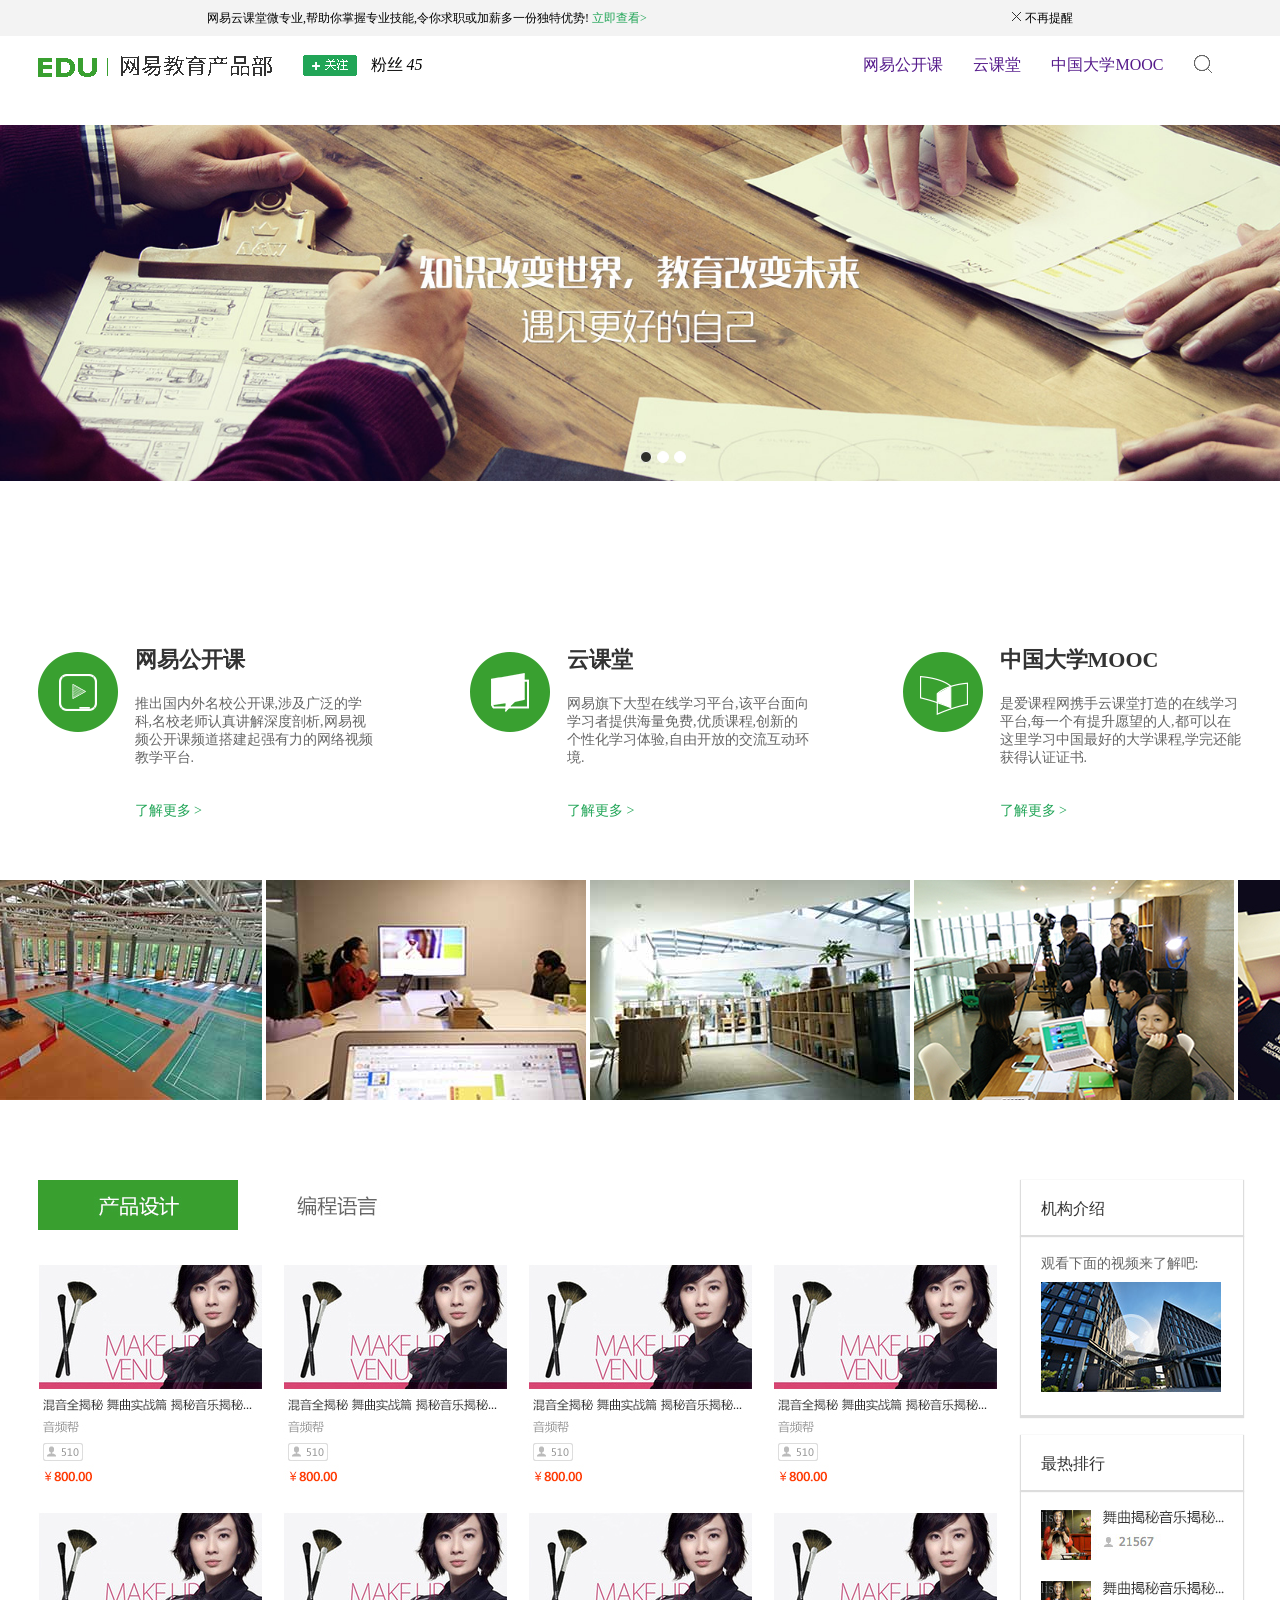
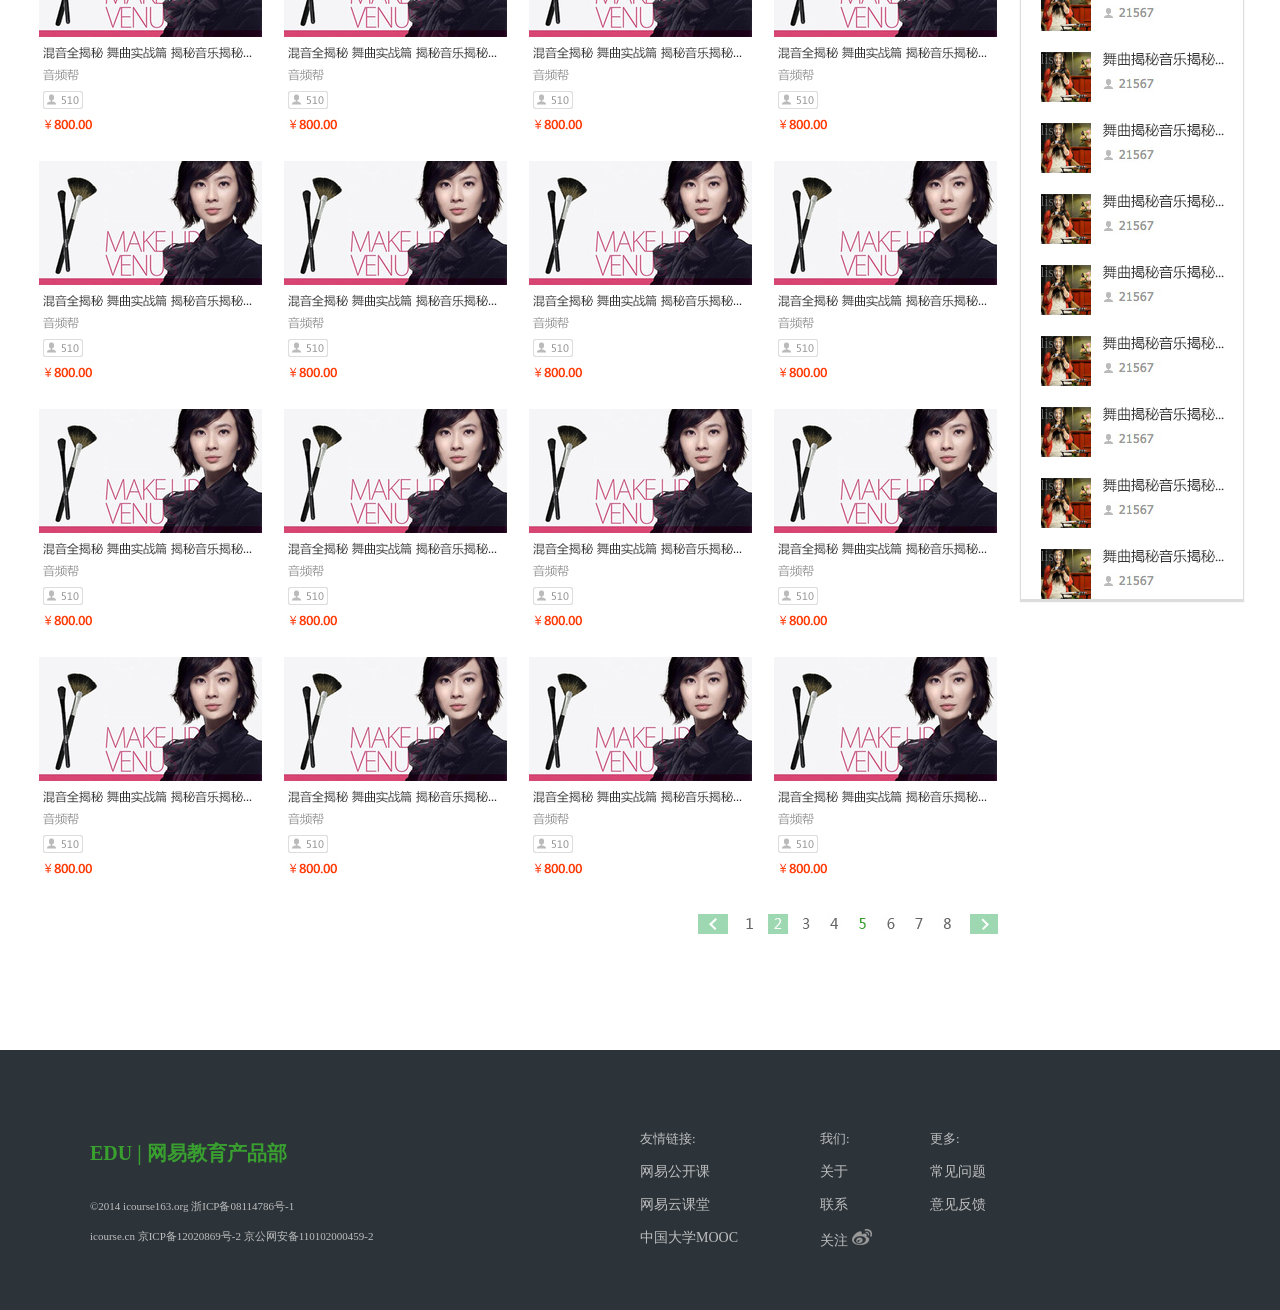
<file: index.html>
<!DOCTYPE html>
<html lang="en">
<head>
	<meta charset="UTF-8">
	<meta name="viewport" content="width=device-width,initial-scale=1.0,user-scalable=no"/>
	<title>网易云课堂微专业大作业</title>
	<link rel="stylesheet" href="css/style.css">
</head>
<body>
<!-- 广告通知条开始 -->
<div id="adv">
	网易云课堂微专业,帮助你掌握专业技能,令你求职或加薪多一份独特优势!
	<a href="http://study.163.com/smartSpec/intro.htm#/smartSpecIntro/">立即查看&gt;</a>
	<span id="close"><img src="images/close.png" alt="关闭"> 不再提醒</span>
</div>
<!-- 广告通知条结束 -->

<!-- 导航条开始 -->
<div id="head-fixed" class="head-wrap">
	<div id="top-nav" class="top-wrap">
		<div id="head-main">
			<div id="head-logo1">
				<img src="images/logo1.png" alt="网易教育">
			</div>	
			<div id="head-mark">
				<img src="images/mark.png" alt="关注">
			</div>
			<div id="head-span">
				<span>粉丝 <em>45</em></span>
			</div>
			<div id="head-ul">
				<ul>
					<li><a href="">网易公开课</a></li>
					<li><a href="">云课堂</a></li>
					<li><a href="">中国大学MOOC</a></li>
					<li><a href=""><img src="images/search.png" alt="搜索"></a></li>
				</ul>
			</div>		
		</div>
	</div>
</div>	
<!-- 导航条结束 -->

<!-- 轮播图开始 -->
<div id="ad" class="ad">
	<div id="list" class="list clearfix">
		<a href="#"><img class="list-selected" src="images/banner1.jpg" alt="轮播图"></a>
		<a href="#"><img src="images/banner2.jpg" alt="轮播图"></a>
		<a href="#"><img src="images/banner3.jpg" alt="轮播图"></a>		
	</div>
	<div id="btns" class="btn">
		<span class="btns-selected"></span>
		<span></span>
		<span></span>
	</div>
	<a href="javascript:;" id="prev" class="arrow">&lt;</a>
	<a href="javascript:;" id="next" class="arrow">&gt;</a>
</div>
<!-- 轮播图结束 -->

<!-- 三个产品开始 -->
<div id="product">
<div id="product-main">
	<div id="open" class="p-product">
		<div id="p-img1" class="p-img"></div>
		<div class="p-txt">
			<h3 class="p-h3">网易公开课</h3>
			<p class="p-p">推出国内外名校公开课,涉及广泛的学科,名校老师认真讲解深度剖析,网易视频公开课频道搭建起强有力的网络视频教学平台.</p>
			<p><a href="">了解更多 &gt;</a></p>
		</div>
	</div>
	<div id="class" class="p-product">
		<div id="p-img2" class="p-img"></div>
		<div class="p-txt">
			<h3 class="p-h3">云课堂</h3>
			<p class="p-p">网易旗下大型在线学习平台,该平台面向学习者提供海量免费,优质课程,创新的个性化学习体验,自由开放的交流互动环境.</p>
			<p><a href="">了解更多 &gt;</a></p>
		</div>
	</div>
	<div id="mooc" class="p-product">
		<div id="p-img3" class="p-img"></div>
		<div class="p-txt">
			<h3 class="p-h3">中国大学MOOC</h3>
			<p class="p-p">是爱课程网携手云课堂打造的在线学习平台,每一个有提升愿望的人,都可以在这里学习中国最好的大学课程,学完还能获得认证证书.</p>
			<p><a href="">了解更多 &gt;</a></p>
		</div>
	</div>
</div>
</div>
<!-- 三个产品结束 -->

<!-- 工作环境开始 -->
<div id="work">
<div id="work-wrap">
	<ul>
		<li><img class="aImg" src="images/work1.jpg" alt="#"></li>
		<li><img class="aImg" src="images/work2.jpg" alt="#"></li>
		<li><img class="aImg" src="images/work3.jpg" alt="#"></li>
		<li><img class="aImg" src="images/work4.jpg" alt="#"></li>
		<li><img class="aImg" src="images/work5.jpg" alt="#"></li>
	</ul>
</div>
</div>
<!-- 工作环境结束 -->

<!-- 主内容区开始 -->
<div id="main">
<div id="main-wrap">
	<div id="main-side">
		<div id="top-tag">
			<img src="images/top-tag.jpg" alt="#">
		</div>
		<div id="main-content">
			<div id="main-list">
				<div class="album"></div>
				<div class="album"></div>
				<div class="album"></div>
				<div class="album"></div>				
			</div>
			<div id="main-list">
				<div class="album"></div>
				<div class="album"></div>
				<div class="album"></div>
				<div class="album"></div>				
			</div>
			<div id="main-list">
				<div class="album"></div>
				<div class="album"></div>
				<div class="album"></div>
				<div class="album"></div>				
			</div>
			<div id="main-list">
				<div class="album"></div>
				<div class="album"></div>
				<div class="album"></div>
				<div class="album"></div>				
			</div>
			<div id="main-list">
				<div class="album"></div>
				<div class="album"></div>
				<div class="album"></div>
				<div class="album"></div>				
			</div>

			
		</div>
		<div id="fangye"></div>
	</div>

	<div id="right-side">
		<div id="intr">
			<div class="intr-p">
				<p>机构介绍</p>
			</div>
			<div class="intr-v">
				<p>观看下面的视频来了解吧:</p>
				<div class="video"></div>
			</div>
		</div>
		<div id="hot">
			<div class="hot-p">
				<p>最热排行</p>
			</div>
			<div class="hot-list">
				<div class="list">list1</div>
				<div class="list">list1</div>
				<div class="list">list1</div>
				<div class="list">list1</div>
				<div class="list">list1</div>
				<div class="list">list1</div>
				<div class="list">list1</div>
				<div class="list">list1</div>
				<div class="list">list1</div>
				<div class="list">list1</div>
			</div>
		</div>
	</div>
</div>
</div>
<!-- 主内容区结束 -->

<!-- footer区开始 -->
<div id="footer">
	<div id="f-main">
		<div class="f-left">
			<p class="f-left-p1"><span class="edu">EDU</span><span> | </span><span>网易教育产品部</span></p>
			<p class="f-left-p2">&copy;2014 icourse163.org 浙ICP备08114786号-1</p>	
			<p class="f-left-p2">icourse.cn 京ICP备12020869号-2 京公网安备110102000459-2</p>
		</div>
		<div class="f-right">
			<div class="f-right-link">
				<p>友情链接:</p>
				<ul>
					<li><a href="">网易公开课</a></li>
					<li><a href="">网易云课堂</a></li>
					<li><a href="">中国大学MOOC</a></li>
				</ul>
			</div>
			<div class="f-right-us">
				<p>我们:</p>
				<ul>
					<li><a href="">关于</a></li>
					<li><a href="">联系</a></li>
					<li><a href="">关注 <img src="images/weibo.png" alt=""></a></li>
				</ul>
			</div>
			<div class="f-right-more">
				<p>更多:</p>
				<ul>
					<li><a href="">常见问题</a></li>
					<li><a href="">意见反馈</a></li>
				</ul>
			</div>
		</div>
	</div>
</div> 
<!-- footer区结束 -->

<script src="js/main.js"></script>
</body>
</html>
</file>
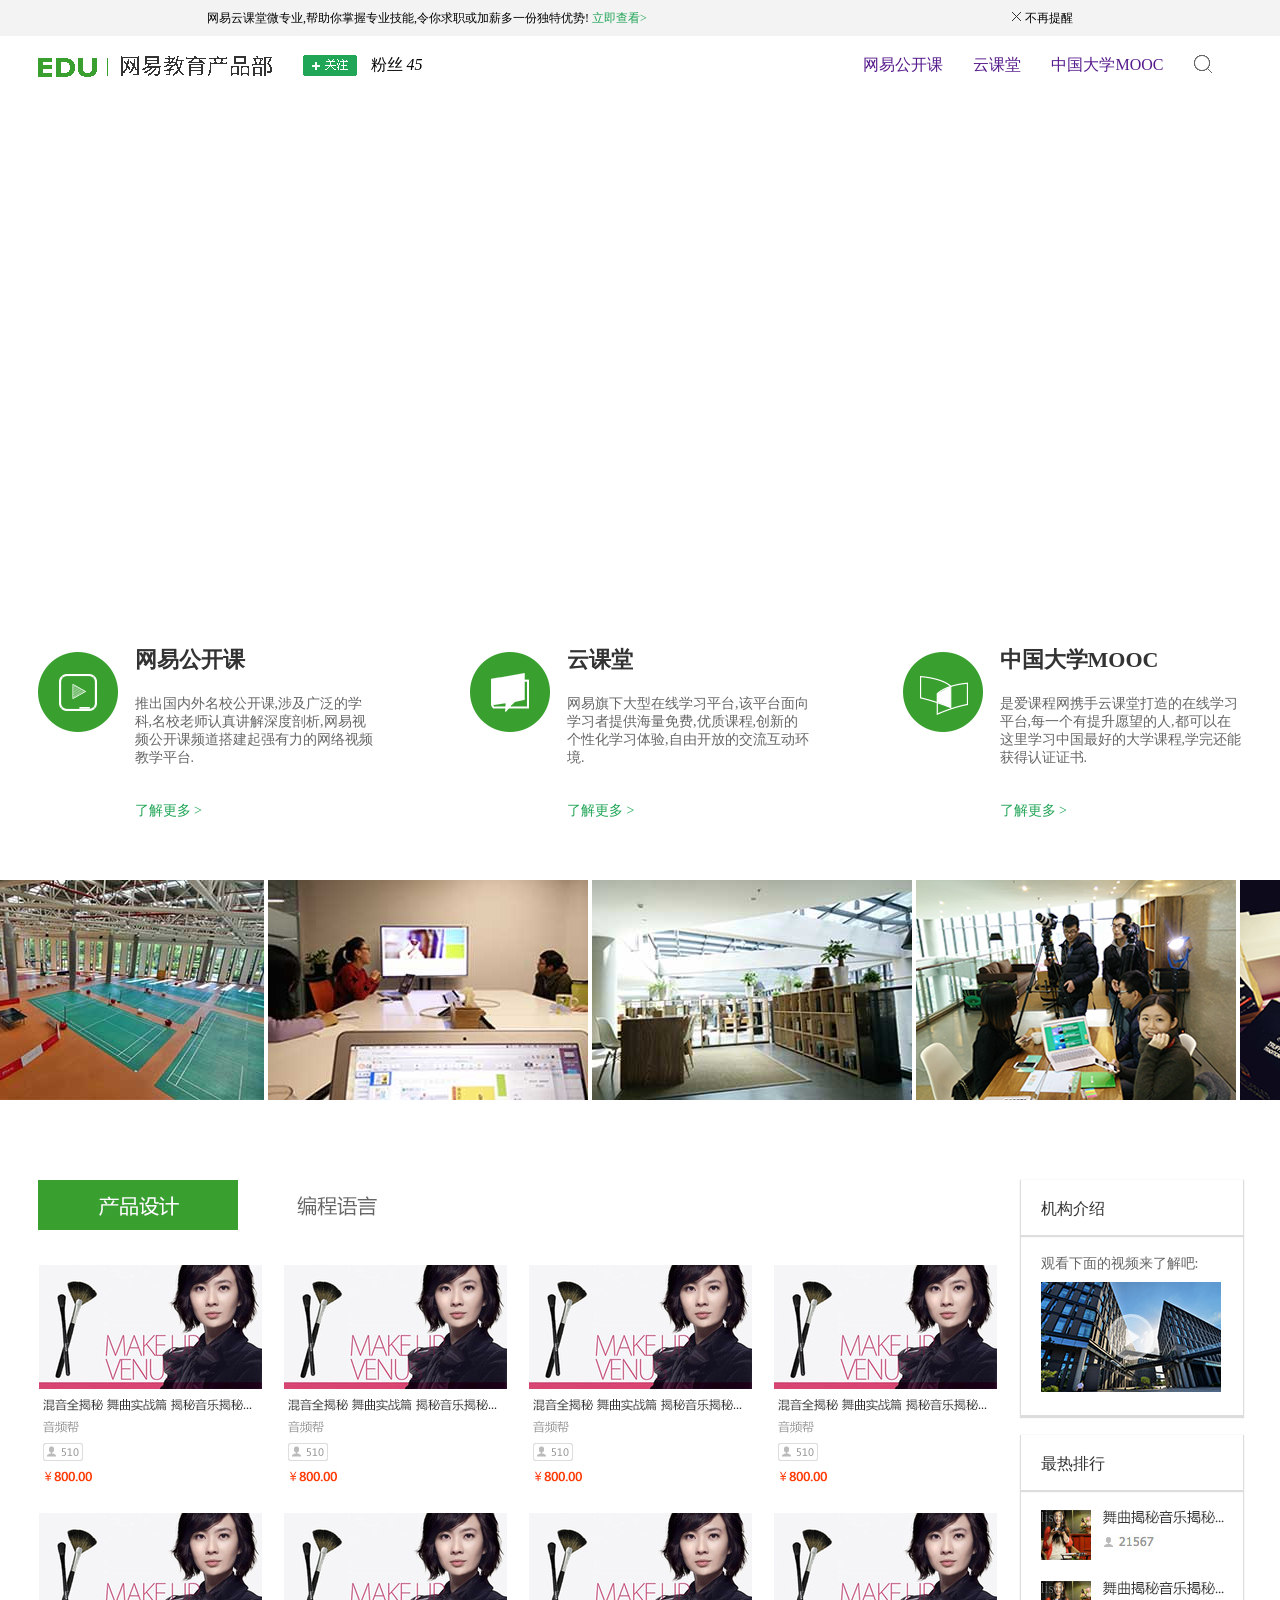
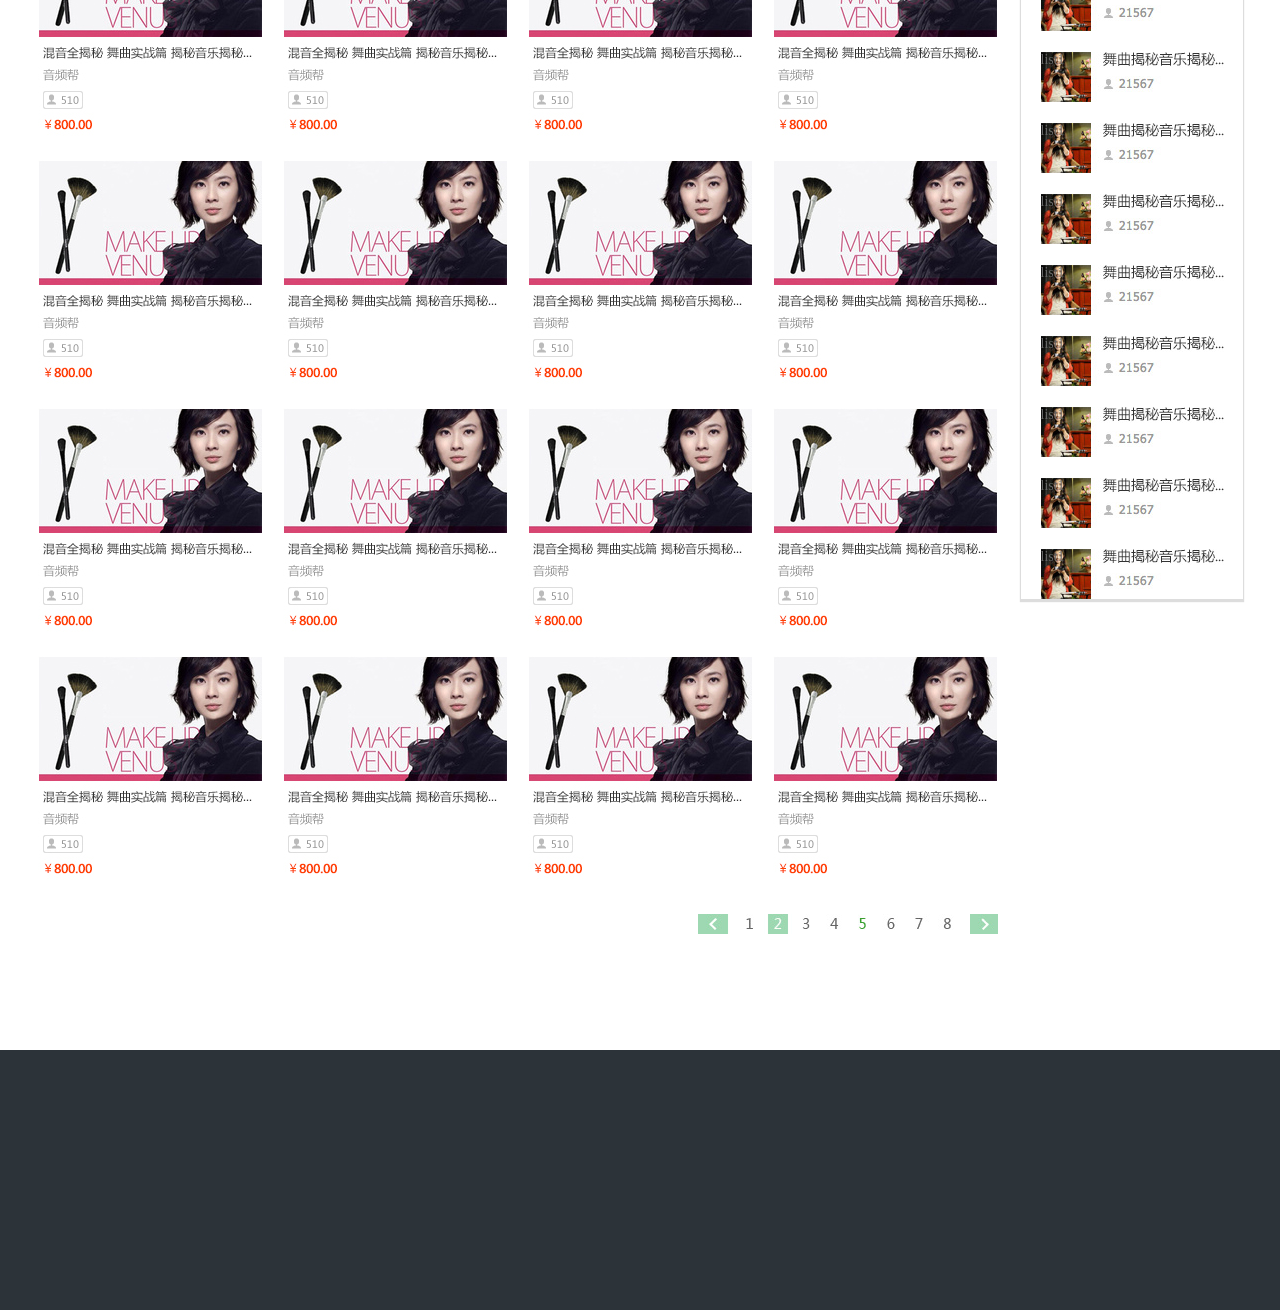
<file: index1.0.html>
<!DOCTYPE html>
<html lang="en">
<head>
	<meta charset="UTF-8">
	<meta name="viewport" content="width=device-width,initial-scale=1.0,user-scalable=no"/>
	<title>网易云课堂微专业大作业</title>
	<link rel="stylesheet" href="css/style.css">
</head>
<body>
<!-- 广告通知条开始 -->
<div id="adv">
	网易云课堂微专业,帮助你掌握专业技能,令你求职或加薪多一份独特优势!
	<a href="http://study.163.com/smartSpec/intro.htm#/smartSpecIntro/">立即查看&gt;</a>
	<span id="close"><img src="images/close.png" alt="关闭"> 不再提醒</span>
</div>
<!-- 广告通知条结束 -->

<!-- 导航条开始 -->
<div id="head-fixed" class="head-wrap">
	<div id="top-nav" class="top-wrap">
		<div id="head-main">
			<div id="head-logo1">
				<img src="images/logo1.png" alt="网易教育">
			</div>	
			<div id="head-mark">
				<img src="images/mark.png" alt="关注">
			</div>
			<div id="head-span">
				<span>粉丝 <em>45</em></span>
			</div>
			<div id="head-ul">
				<ul>
					<li><a href="">网易公开课</a></li>
					<li><a href="">云课堂</a></li>
					<li><a href="">中国大学MOOC</a></li>
					<li><a href=""><img src="images/search.png" alt="搜索"></a></li>
				</ul>
			</div>		
		</div>
	</div>
</div>	
<!-- 导航条结束 -->

<!-- 轮播图开始 -->
<div id="ad" class="ad">
	<div id="list" class="list clearfix">
		<a href="#"><img class="selected" src="images/banner1.jpg" alt="轮播图"></a>
		<a href="#"><img src="images/banner2.jpg" alt="轮播图"></a>
		<a href="#"><img src="images/banner3.jpg" alt="轮播图"></a>		
	</div>
	<div id="btns" class="btn">
		<span class="on"></span>
		<span></span>
		<span></span>
	</div>
	<a href="javascript:;" id="prev" class="arrow">&lt;</a>
	<a href="javascript:;" id="next" class="arrow">&gt;</a>
</div>
<!-- 轮播图结束 -->

<!-- 三个产品开始 -->
<div id="product">
<div id="product-main">
	<div id="open" class="p-product">
		<div id="p-img1" class="p-img"></div>
		<div class="p-txt">
			<h3 class="p-h3">网易公开课</h3>
			<p class="p-p">推出国内外名校公开课,涉及广泛的学科,名校老师认真讲解深度剖析,网易视频公开课频道搭建起强有力的网络视频教学平台.</p>
			<p><a href="">了解更多 &gt;</a></p>
		</div>
	</div>
	<div id="class" class="p-product">
		<div id="p-img2" class="p-img"></div>
		<div class="p-txt">
			<h3 class="p-h3">云课堂</h3>
			<p class="p-p">网易旗下大型在线学习平台,该平台面向学习者提供海量免费,优质课程,创新的个性化学习体验,自由开放的交流互动环境.</p>
			<p><a href="">了解更多 &gt;</a></p>
		</div>
	</div>
	<div id="mooc" class="p-product">
		<div id="p-img3" class="p-img"></div>
		<div class="p-txt">
			<h3 class="p-h3">中国大学MOOC</h3>
			<p class="p-p">是爱课程网携手云课堂打造的在线学习平台,每一个有提升愿望的人,都可以在这里学习中国最好的大学课程,学完还能获得认证证书.</p>
			<p><a href="">了解更多 &gt;</a></p>
		</div>
	</div>
</div>
</div>
<!-- 三个产品结束 -->

<!-- 工作环境开始 -->
<div id="work">
<div id="work-wrap">
	<ul>
		<li><img class="aImg" src="images/work1.jpg" alt="#"></li>
		<li><img class="aImg" src="images/work2.jpg" alt="#"></li>
		<li><img class="aImg" src="images/work3.jpg" alt="#"></li>
		<li><img class="aImg" src="images/work4.jpg" alt="#"></li>
		<li><img class="aImg" src="images/work5.jpg" alt="#"></li>
	</ul>
</div>
</div>
<!-- 工作环境结束 -->

<!-- 主内容区开始 -->
<div id="main">
<div id="main-wrap">
	<div id="main-side">
		<div id="top-tag">
			<img src="images/top-tag.jpg" alt="#">
		</div>
		<div id="main-content">
			<div id="main-list">
				<div class="album"></div>
				<div class="album"></div>
				<div class="album"></div>
				<div class="album"></div>				
			</div>
			<div id="main-list">
				<div class="album"></div>
				<div class="album"></div>
				<div class="album"></div>
				<div class="album"></div>				
			</div>
			<div id="main-list">
				<div class="album"></div>
				<div class="album"></div>
				<div class="album"></div>
				<div class="album"></div>				
			</div>
			<div id="main-list">
				<div class="album"></div>
				<div class="album"></div>
				<div class="album"></div>
				<div class="album"></div>				
			</div>
			<div id="main-list">
				<div class="album"></div>
				<div class="album"></div>
				<div class="album"></div>
				<div class="album"></div>				
			</div>

			
		</div>
		<div id="fangye"></div>
	</div>

	<div id="right-side">
		<div id="intr">
			<div class="intr-p">
				<p>机构介绍</p>
			</div>
			<div class="intr-v">
				<p>观看下面的视频来了解吧:</p>
				<div class="video"></div>
			</div>
		</div>
		<div id="hot">
			<div class="hot-p">
				<p>最热排行</p>
			</div>
			<div class="hot-list">
				<div class="list">list1</div>
				<div class="list">list1</div>
				<div class="list">list1</div>
				<div class="list">list1</div>
				<div class="list">list1</div>
				<div class="list">list1</div>
				<div class="list">list1</div>
				<div class="list">list1</div>
				<div class="list">list1</div>
				<div class="list">list1</div>
			</div>
		</div>
	</div>
</div>
</div>
<!-- 主内容区结束 -->

<!-- footer区开始 -->
<div id="footer">

</div> 
<!-- footer区结束 -->

<script src="js/main.js"></script>
</body>
</html>
</file>
<file: css/style.css>
*{	margin:0;padding:0;text-decoration: none;font-family: MicrosoftYaHei; 
    /*background-color: #f8f8f8;*/list-style: none;}
/*广告通知条开始*/
#adv{position: absolute;z-index: 999;top: 0;width: 100%;height: 36px;
    font-size: 12px;line-height: 36px;text-indent: 207px;background-color: #f3f3f3;}
#adv a{color: #21a557;background-color: transparent;  /*回到默认设置*/}
#adv span{position: absolute;right: 207px;cursor: pointer;background-color: transparent;  /*回到默认设置*/
}
/*广告通知条结束*/
/*导航栏开始*/
#head-fixed{position: absolute;}
.head-wrap{width: 100%;height:125px;z-index: 0;top: 0;left: 0;}

#top-nav{width: 100%;height: 22px;}
.top-wrap{position: absolute;top: 55px;}

#head-main{width: 1205px;height: 22px;margin:auto;}

#head-logo1{float: left;}

#head-mark{float: left;margin-left: 31px;margin-right: 14px;}

#head-span{float:left;}

#head-ul{float: right;}
#head-ul ul{list-style: none;display: inline-block;}
#head-ul ul li{float: left;margin-right: 30px;}
#head-ul ul li a{text-decoration: none;font-size: 16px;}
/*导航栏结束*/
/*轮播图开始*/
.ad{position:absolute;top: 125px;}
.ad .list img{display: none;width: 100%;}
.ad .list img.list-selected{display: block;}
/* 上一页下一页 */
.ad .arrow{display: block;width: 30px;text-decoration: none;background-color: #000;text-align: center;font-size: 40px;
    position: absolute;color: #fff; opacity: 0;z-index: 2;
    top: 50%;transform:translateY(-50%);}
.ad:hover .arrow{opacity: 0.5;}
.ad .arrow:hover{opacity: 1;}
.ad #prev{left: 5px;
}
.ad #next{right: 5px;}
/*圆点*/
.ad .btn{position: absolute;bottom: 20px;left: 50%;height: 10px;
    width: 100px;text-align: center;z-index: 2;
    background-color: transparent;  /*回到默认设置*/}
.ad .btn span{float: left;margin-right: 5px;width: 10px;height: 10px;border: 1px solid #fff;border-radius: 50%;background: #fff;cursor: pointer;}
.ad .btn .btns-selected{background-color: #000;opacity: 0.8;color: #fff;}
/*轮播图结束*/
/*三个产品开始*/
#product{position: absolute;top: 585px;width: 100%;height: 295px;}
#product-main{width: 1205px;height: 175px;margin:auto;margin-top: 60px;}
#product-main .p-product{width: 340px;height: 175px;}
#product-main #open{float: left;}
#product-main #class{float: left;margin-left: 92.5px;}
#product-main #mooc{float: right;}
#product-main .p-img{width: 80px;height: 80px;position:relative; top:7px;
float:left;overflow:hidden;}
#product-main #p-img1{background: url(../images/three.png) 0 0 no-repeat;}
#product-main #p-img2{background: url(../images/three.png) -85px 0 no-repeat;}
#product-main #p-img3{background: url(../images/three.png) -170px 0 no-repeat;}
#product-main .p-txt{width: 243px;height:175px; float: right;}
#product-main .p-h3{font-size: 22px;margin-bottom: 20px;color: #333}
#product-main .p-p{font-size: 14px;margin-bottom: 34px;color: #666}
#product-main .p-txt a{color: #21a557;font-size: 14px;}
/*三个产品结束*/
/*工作环境开始*/
#work{position: absolute;top:880px;width: 1351px;height: 220px;}
#work #work-wrap{width: 1351px;height: 220px;margin:0 auto;
    position: relative;overflow: hidden;}
#work ul{list-style: none;position: absolute;top: 0;left: 0;} 
#work ul li{float: left;text-align: center;margin-left: 4px;}
#work img{width:320px;border:0;} 
/*工作环境结束*/

/*主内容区开始*/
/*主栏部分*/
#main{position: absolute;top: 1180px;width: 100%;height: 1350px;}
#main-wrap{width: 1205px;height: 1350px;margin:auto;}
#main-side{width: 960px;height: 1350px;float: left; }
/*#top-tag{border:0 1px 2px 1px;border-color: #d4d3d3;}*/
#main-side #main-content{width: 960px;height:1220px;margin-top: 30px;}

#main-list{width: 960px;height: 228px;}
#main-list + #main-list{margin-top: 20px;}

#main-side #main-content .album{width: 225px;height: 228px;float: left;
background-image: url(../images/album.jpg);}
#main-side #main-content .album + .album{margin-left: 20px;}

/*翻页部分*/
#main-side #fangye{width: 300px;height: 20px;
margin-top: 30px;margin-left: 660px;
background: url(../images/fangye.jpg);}


/*侧边栏部分*/
#right-side{width: 222px;height: 1350px;float: right;}
#intr{background-color: #fff;}
#intr .intr-p{width: 222px;height: 55px;font-size: 16px;color: #333;
box-shadow: 0px 1px 1px 1px #ddd;
box-sizing: border-box;padding-left: 20px;padding-top: 19px;}
#intr .intr-v{width: 222px;height: 180px;font-size: 14px;color: #666; 
box-shadow: 0px 2px 1px 1px #ddd;
border-top: 1px solid #ddd;
box-sizing: border-box;padding-left: 20px;padding-top: 19px; 
}
#intr .intr-v .video{width: 180px;height: 110px;margin-top: 9px;
background: url(../images/video.jpg);
}

#hot{margin-top: 20px;}
#hot .hot-p{width: 222px;height: 55px;font-size: 16px;color: #333;
box-shadow: 0px 1px 1px 1px #ddd;
box-sizing: border-box;padding-left: 20px;padding-top: 19px;}
#hot .hot-list{width: 222px;font-size: 14px;color: #666; 
box-shadow: 0px 2px 1px 1px #ddd;
border-top: 1px solid #ddd;
box-sizing: border-box;padding-left: 20px;padding-top: 19px; 
}
#hot .hot-list .list{width:183px;height: 50px;margin-bottom: 21px;
background: url(../images/list.jpg);}
/*主内容区结束*/

/*footer区开始*/
#footer{position: absolute;top: 2650px;width:100%;height: 260px;
background-color: #2c3339;}
#f-main{width: 1100px;height: 100px;background-color: #2c3339;
    position:absolute; top:50%;left: 50%;transform: translate(-50%,-50%);}
#f-main .f-left{width: 550px;float:left;}
#f-main .f-left p{margin-top: 10px;} 
#f-main .f-left .f-left-p1{margin-bottom: 29px; color:#39a030;font-size: 20px;}  
#f-main .f-left .f-left-p1 span{font-weight: bolder;}  
#f-main .f-left .f-left-p2{line-height: 20px; font-size: 11px; color:#bebfc0;}  

#f-main .f-right{color:#bebfc0;font-size: 13px;}
#f-main .f-right a{color:#bebfc0;font-size: 14px;margin-top: 15px;display: inline-block;}
#f-main .f-right>div{width: 110px;float: left;}
#f-main .f-right .f-right-link{width: 180px;}
/*footer区结束*/
</file>
